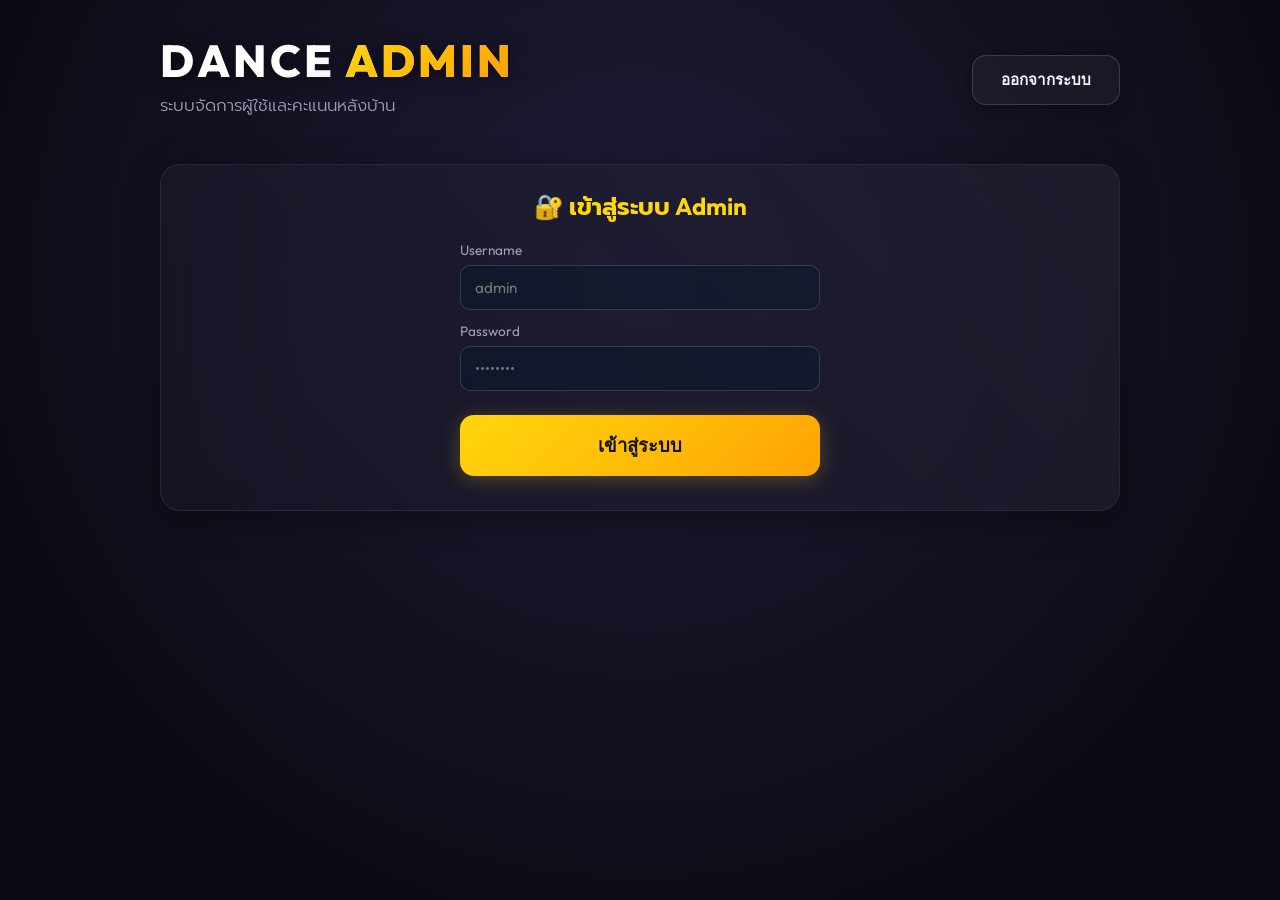
<file: frontend/pages/admin.html>
<!DOCTYPE html>
<html lang="th">
<head>
  <meta charset="UTF-8" />
  <meta name="viewport" content="width=device-width, initial-scale=1.0" />
  <title>ผู้ดูแลระบบ (Admin) — DANCE DETECTOR</title>
  <link rel="stylesheet" href="../css/style.css" />
  <style>
    .admin-container { max-width: 1000px; }
    .admin-header { display: flex; justify-content: space-between; align-items: center; margin-bottom: 20px; text-align: left; }
    .admin-table { width: 100%; margin-top: 16px; border-collapse: collapse; }
    .admin-table th, .admin-table td { padding: 12px; text-align: left; border-bottom: 1px solid rgba(255,255,255,0.08); font-size: 0.9rem; }
    .admin-table th { color: var(--accent); background: rgba(0,0,0,0.3); }
    .badge-role { padding: 4px 8px; border-radius: 6px; font-size: 0.75rem; font-weight: bold; text-transform: uppercase; }
    .badge-role.admin { background: var(--accent); color: #000; }
    .badge-role.player { background: rgba(255,255,255,0.1); color: var(--muted); }
    .action-btn-sm { padding: 4px 8px; font-size: 0.75rem; margin-right: 4px; border-radius: 6px; }
  </style>
</head>
<body>
  <div class="container admin-container">
    <div class="admin-header">
      <div>
        <h1>DANCE <span class="accent">ADMIN</span></h1>
        <p class="tagline">ระบบจัดการผู้ใช้และคะแนนหลังบ้าน</p>
      </div>
      <div>
        <span id="admin-name" style="margin-right: 12px; color: var(--accent2);"></span>
        <button id="btn-logout" class="btn btn-secondary">ออกจากระบบ</button>
      </div>
    </div>

    <!-- Section Login Form (แสดงเมื่อยังไม่ได้ Login เป็น Admin) -->
    <section id="sec-login" class="card">
      <h2 style="margin-bottom: 16px; color: var(--accent);">🔐 เข้าสู่ระบบ Admin</h2>
      <form id="form-admin-login" style="max-width: 360px; margin: 0 auto; text-align: left;">
        <div class="input-group">
          <label>Username</label>
          <input type="text" id="admin-user" required placeholder="admin" />
        </div>
        <div class="input-group">
          <label>Password</label>
          <input type="password" id="admin-pass" required placeholder="••••••••" />
        </div>
        <button type="submit" class="btn btn-primary" style="width:100%; margin-top: 12px;">เข้าสู่ระบบ</button>
        <p id="login-msg" class="notice" style="margin-top: 10px; color: var(--danger); text-align: center;"></p>
      </form>
    </section>

    <!-- Section Dashboard (แสดงเมื่อ Login แล้ว) -->
    <section id="sec-dashboard" class="card hidden">
      <h2 style="text-align: left; color: var(--accent2); margin-bottom: 12px;">👥 การจัดการผู้ใช้งาน (User Management)</h2>
      <div style="overflow-x: auto;">
        <table class="admin-table">
          <thead>
            <tr>
              <th>ID</th>
              <th>Username</th>
              <th>Display Name</th>
              <th>Role</th>
              <th>Type</th>
              <th>Created At</th>
              <th>Actions</th>
            </tr>
          </thead>
          <tbody id="user-table-body">
            <tr><td colspan="7" style="text-align: center;">กำลังโหลดข้อมูล...</td></tr>
          </tbody>
        </table>
      </div>
    </section>
  </div>

  <script type="module">
    import { loginUser, fetchCurrentUser, fetchAdminUsers, updateAdminUserRole, deleteAdminUser, setAuthToken } from "../js/api.js";

    const $ = (id) => document.getElementById(id);

    async function checkAuth() {
      try {
        const user = await fetchCurrentUser();
        if (user && user.role === "admin") {
          $("sec-login").classList.add("hidden");
          $("sec-dashboard").classList.remove("hidden");
          $("admin-name").textContent = `👤 Admin: ${user.display_name}`;
          loadUsers();
        } else {
          $("sec-login").classList.remove("hidden");
          $("sec-dashboard").classList.add("hidden");
        }
      } catch (err) {
        $("sec-login").classList.remove("hidden");
        $("sec-dashboard").classList.add("hidden");
      }
    }

    $("form-admin-login").addEventListener("submit", async (e) => {
      e.preventDefault();
      $("login-msg").textContent = "";
      try {
        await loginUser($("admin-user").value, $("admin-pass").value);
        checkAuth();
      } catch (err) {
        $("login-msg").textContent = err.message;
      }
    });

    $("btn-logout").addEventListener("click", () => {
      setAuthToken(null);
      checkAuth();
    });

    async function loadUsers() {
      try {
        const users = await fetchAdminUsers();
        const tbody = $("user-table-body");
        tbody.innerHTML = users.map(u => `
          <tr>
            <td>${u.id}</td>
            <td>${u.username || '-'}</td>
            <td><strong>${u.display_name}</strong></td>
            <td><span class="badge-role ${u.role}">${u.role}</span></td>
            <td>${u.is_guest ? 'Guest' : 'Member'}</td>
            <td>${u.created_at}</td>
            <td>
              <button class="btn btn-secondary action-btn-sm btn-role" data-id="${u.id}" data-role="${u.role === 'admin' ? 'player' : 'admin'}">
                ${u.role === 'admin' ? 'Set Player' : 'Set Admin'}
              </button>
              <button class="btn btn-quit-game action-btn-sm btn-del" data-id="${u.id}">ลบ</button>
            </td>
          </tr>
        `).join("");

        document.querySelectorAll(".btn-role").forEach(btn => {
          btn.addEventListener("click", async (e) => {
            const uid = e.target.dataset.id;
            const newRole = e.target.dataset.role;
            if (confirm(`คุณต้องการเปลี่ยน Role ของ User #${uid} เป็น ${newRole} หรือไม่?`)) {
              await updateAdminUserRole(uid, newRole);
              loadUsers();
            }
          });
        });

        document.querySelectorAll(".btn-del").forEach(btn => {
          btn.addEventListener("click", async (e) => {
            const uid = e.target.dataset.id;
            if (confirm(`คุณต้องการลบ User #${uid} หรือไม่?`)) {
              await deleteAdminUser(uid);
              loadUsers();
            }
          });
        });

      } catch (err) {
        alert(err.message);
      }
    }

    checkAuth();
  </script>
</body>
</html>
</file>
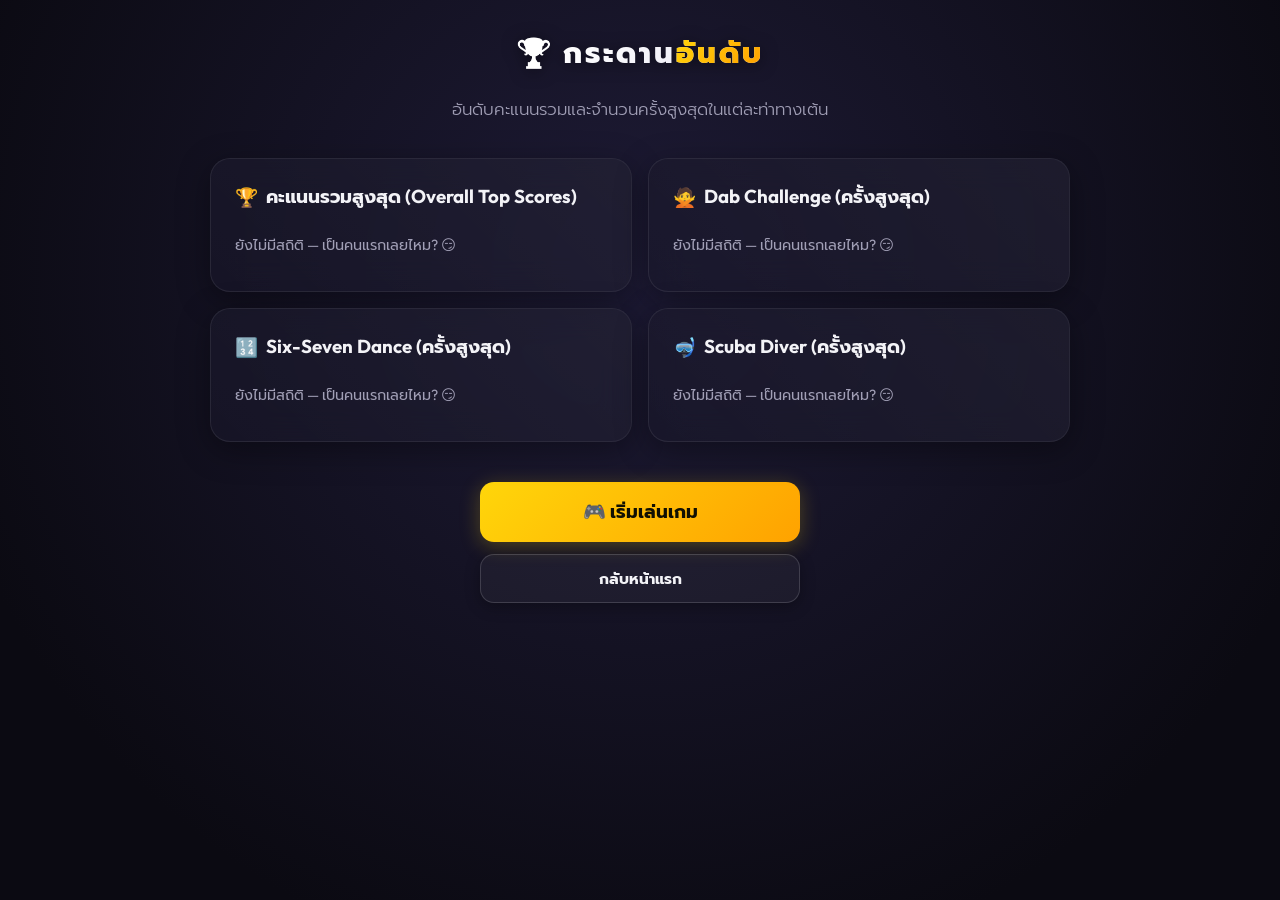
<file: frontend/pages/leaderboard.html>
<!DOCTYPE html>
<html lang="th">
<head>
  <meta charset="UTF-8" />
  <meta name="viewport" content="width=device-width, initial-scale=1.0" />
  <title>กระดานอันดับ — DANCE DETECTOR</title>
  <link rel="stylesheet" href="../css/style.css" />
</head>
<body>
  <div class="container" style="max-width: 900px;">
    <h1 style="font-size:1.8rem; margin-bottom: 6px;">🏆 กระดาน<span class="accent">อันดับ</span></h1>
    <p class="tagline" style="margin-bottom: 20px;">อันดับคะแนนรวมและจำนวนครั้งสูงสุดในแต่ละท่าทางเต้น</p>

    <!-- Grid 4 ตารางผู้นำ -->
    <div id="leaderboards-grid" style="display: grid; grid-template-columns: repeat(auto-fit, minmax(380px, 1fr)); gap: 16px;">
      <div class="card"><div class="spinner"></div></div>
    </div>

    <div style="margin: 24px 0; display: flex; flex-direction: column; gap: 12px; align-items: center;">
      <a class="btn btn-primary" href="play.html" style="width: 100%; max-width: 320px;">🎮 เริ่มเล่นเกม</a>
      <a class="btn btn-secondary" href="../index.html" style="width: 100%; max-width: 320px;">กลับหน้าแรก</a>
    </div>
  </div>

  <script type="module">
    import { fetchLeaderboards } from "../js/api.js";

    const grid = document.getElementById("leaderboards-grid");
    const myId = Number(sessionStorage.getItem("myScoreId"));

    function renderTable(list, type = "score") {
      if (!list || list.length === 0) {
        return `<p class="notice" style="font-size:0.9rem; padding: 12px 0;">ยังไม่มีสถิติ — เป็นคนแรกเลยไหม? 😏</p>`;
      }
      return `<table class="board">
        <tr><th>#</th><th>ชื่อผู้เล่น</th><th style="text-align:right">${type === "score" ? "คะแนนรวม" : "จำนวนครั้ง"}</th></tr>
        ${list.map((s, i) => `
          <tr${s.id === myId ? ' style="outline:2px solid var(--accent);border-radius:6px;background:rgba(255,214,10,0.15)"' : ""}>
            <td>${["🥇","🥈","🥉"][i] ?? (i + 1)}</td>
            <td><strong>${s.nickname}</strong></td>
            <td style="text-align:right; font-weight:700; color:var(--accent)">
              ${type === "score" ? Number(s.score).toFixed(0) : `${s.count ?? s.dab_count ?? 0} ครั้ง`}
            </td>
          </tr>`).join("")}
      </table>`;
    }

    try {
      const data = await fetchLeaderboards(10);
      grid.innerHTML = `
        <!-- ตารางที่ 1: คะแนนรวมสูงสุด -->
        <div class="card" style="text-align:left;">
          <h3 style="margin-bottom:12px; display:flex; align-items:center; gap:8px;">
            <span>🏆</span> คะแนนรวมสูงสุด (Overall Top Scores)
          </h3>
          ${renderTable(data.overall, "score")}
        </div>

        <!-- ตารางที่ 2: ท่า Dab (จำนวนครั้งสูงสุด) -->
        <div class="card" style="text-align:left;">
          <h3 style="margin-bottom:12px; display:flex; align-items:center; gap:8px;">
            <span>🙅</span> Dab Challenge (ครั้งสูงสุด)
          </h3>
          ${renderTable(data.dab, "count")}
        </div>

        <!-- ตารางที่ 3: ท่า Six-Seven (จำนวนครั้งสูงสุด) -->
        <div class="card" style="text-align:left;">
          <h3 style="margin-bottom:12px; display:flex; align-items:center; gap:8px;">
            <span>🔢</span> Six-Seven Dance (ครั้งสูงสุด)
          </h3>
          ${renderTable(data.six_seven, "count")}
        </div>

        <!-- ตารางที่ 4: ท่า Scuba Diver (จำนวนครั้งสูงสุด) -->
        <div class="card" style="text-align:left;">
          <h3 style="margin-bottom:12px; display:flex; align-items:center; gap:8px;">
            <span>🤿</span> Scuba Diver (ครั้งสูงสุด)
          </h3>
          ${renderTable(data.scuba, "count")}
        </div>
      `;
    } catch {
      grid.innerHTML = `<div class="card"><p class="notice">โหลดกระดานอันดับไม่สำเร็จ ลองรีเฟรชอีกครั้ง</p></div>`;
    }
  </script>
</body>
</html>
</file>
<file: frontend/css/style.css>
@import url('https://fonts.googleapis.com/css2?family=Outfit:wght@400;600;800&family=Prompt:wght@300;400;600;700&display=swap');

/* ═══ ธีมพรีเมียม DANCE DETECTOR — มืดแนว Sci-Fi เกมอาร์เคด ═══ */
* { 
  margin: 0; 
  padding: 0; 
  box-sizing: border-box; 
}

:root {
  --bg: #0b0a12;
  --bg-gradient: radial-gradient(circle at 50% 30%, #1e1b36 0%, #0b0a12 80%);
  --card: rgba(25, 23, 42, 0.65);
  --card-border: rgba(255, 255, 255, 0.08);
  --accent: #ffd60a;
  --accent-glow: rgba(255, 214, 10, 0.25);
  --accent2: #00f5d4;
  --accent2-glow: rgba(0, 245, 212, 0.35);
  --danger: #ff5d8f;
  --danger-glow: rgba(255, 93, 143, 0.3);
  --text: #f3f3f7;
  --muted: #a09eb5;
  --glow-speed: 2s;
}

body {
  background: var(--bg);
  background-image: var(--bg-gradient);
  color: var(--text);
  font-family: "Outfit", "Prompt", system-ui, -apple-system, sans-serif;
  min-height: 100vh;
  display: flex;
  flex-direction: column;
  align-items: center;
  overflow-x: hidden;
}

.container { 
  width: 100%; 
  max-width: 580px; 
  padding: 32px 20px; 
  text-align: center; 
  display: flex;
  flex-direction: column;
  gap: 16px;
  animation: fadeIn 0.6s ease-out;
}

/* คอนเทนเนอร์ขนาดใหญ่พิเศษสำหรับหน้าเล่น เพื่อขยายหน้ากล้อง */
.container.container-wide { 
  max-width: 1080px; 
}

h1 { 
  font-size: 2.8rem; 
  font-weight: 800;
  letter-spacing: 3px; 
  text-transform: uppercase;
  background: linear-gradient(135deg, #ffffff 40%, #c4c1e0 100%);
  -webkit-background-clip: text;
  -webkit-text-fill-color: transparent;
  filter: drop-shadow(0 2px 8px rgba(0,0,0,0.5));
  margin-bottom: 4px;
}
h1 .accent { 
  color: var(--accent); 
  background: linear-gradient(135deg, var(--accent) 0%, #ff9e00 100%);
  -webkit-background-clip: text;
  -webkit-text-fill-color: transparent;
}
.tagline { 
  color: var(--muted); 
  font-size: 1.05rem;
  margin: 0px 0 10px; 
  font-weight: 300;
}

/* ดีไซน์การ์ดแบบ Glassmorphism */
.card {
  background: var(--card);
  backdrop-filter: blur(16px);
  -webkit-backdrop-filter: blur(16px);
  border: 1px solid var(--card-border);
  border-radius: 20px;
  padding: 24px;
  box-shadow: 0 8px 32px 0 rgba(0, 0, 0, 0.37);
  transition: all 0.3s cubic-bezier(0.4, 0, 0.2, 1);
  position: relative;
  overflow: hidden;
}
.card::before {
  content: "";
  position: absolute;
  top: 0;
  left: 0;
  width: 100%;
  height: 100%;
  background: linear-gradient(225deg, rgba(255,255,255,0.03) 0%, rgba(255,255,255,0) 100%);
  pointer-events: none;
}
.card:hover {
  border-color: rgba(255, 255, 255, 0.15);
  box-shadow: 0 12px 40px 0 rgba(0, 0, 0, 0.5);
}

/* ปุ่มสไตล์ Arcade */
.btn {
  display: inline-flex;
  align-items: center;
  justify-content: center;
  border: none;
  border-radius: 14px;
  padding: 16px 36px;
  font-size: 1.15rem;
  font-weight: 700;
  cursor: pointer;
  text-decoration: none;
  transition: all 0.25s cubic-bezier(0.4, 0, 0.2, 1);
  box-shadow: 0 4px 15px rgba(0,0,0,0.3);
}

.btn-primary { 
  background: linear-gradient(135deg, var(--accent) 0%, #ffa200 100%); 
  color: #111003; 
  box-shadow: 0 4px 20px var(--accent-glow);
}
.btn-primary:hover { 
  transform: translateY(-2px);
  box-shadow: 0 6px 24px rgba(255, 214, 10, 0.45);
  filter: brightness(1.1);
}
.btn-primary:active {
  transform: translateY(1px);
}

.btn-secondary { 
  background: rgba(255, 255, 255, 0.04); 
  color: var(--text); 
  border: 1px solid rgba(255, 255, 255, 0.15); 
  font-size: 0.95rem; 
  padding: 12px 28px; 
}
.btn-secondary:hover {
  background: rgba(255, 255, 255, 0.08);
  border-color: rgba(255, 255, 255, 0.3);
  transform: translateY(-1px);
}
.btn-secondary:active {
  transform: translateY(1px);
}
.btn:disabled { 
  opacity: 0.5; 
  cursor: wait; 
}

/* ข้อความความเป็นส่วนตัว */
.privacy-note {
  background: rgba(0, 245, 212, 0.06);
  border: 1px solid rgba(0, 245, 212, 0.25);
  color: var(--accent2);
  border-radius: 12px;
  padding: 14px;
  font-size: 0.92rem;
  line-height: 1.5;
  box-shadow: 0 0 15px rgba(0, 245, 212, 0.05);
}
.notice { 
  color: var(--muted); 
  font-size: 0.88rem; 
  line-height: 1.4;
}

/* ═══ ส่วนการแสดงผลกล้องและตรวจจับ (Stage Area) ═══ */
.play-layout {
  display: grid;
  grid-template-columns: 1.5fr 1fr;
  gap: 28px;
  text-align: left;
  margin-top: 12px;
  width: 100%;
}

.play-main {
  display: flex;
  flex-direction: column;
  gap: 16px;
}

.play-sidebar {
  display: flex;
  flex-direction: column;
  gap: 20px;
}

/* กล้องหลักขยายขนาดใหญ่ขึ้น */
.stage {
  position: relative;
  width: 100%;
  aspect-ratio: 4 / 3;
  background: #000;
  border-radius: 24px;
  overflow: hidden;
  border: 2px solid rgba(255, 255, 255, 0.08);
  box-shadow: 0 20px 50px rgba(0, 0, 0, 0.6);
}
.stage video, .stage canvas {
  position: absolute;
  inset: 0;
  width: 100%;
  height: 100%;
  object-fit: cover;
  transform: scaleX(-1);
}
.stage canvas { 
  z-index: 2; 
}

/* การจัดวางป้ายสถานะทับบนวิดีโอแบบไม่ทับซ้อนกัน */
.overlay {
  position: absolute;
  z-index: 3;
  pointer-events: none;
  display: flex;
  align-items: center;
}
.overlay.top { 
  top: 16px; 
  left: 16px;
}
.overlay.top-right {
  top: 16px;
  right: 16px;
}

/* ป้ายสถานะแบบไม่บดบังสายตา */
.badge {
  background: rgba(11, 10, 18, 0.85);
  border: 1px solid rgba(255, 255, 255, 0.1);
  color: #fff;
  border-radius: 12px;
  padding: 10px 20px;
  font-size: 0.95rem;
  font-weight: 600;
  backdrop-filter: blur(8px);
  -webkit-backdrop-filter: blur(8px);
  box-shadow: 0 4px 15px rgba(0, 0, 0, 0.4);
  transition: all 0.3s ease;
  display: inline-flex;
  align-items: center;
  gap: 8px;
}
.badge.ok { 
  color: var(--accent2); 
  border-color: var(--accent2);
  box-shadow: 0 0 15px var(--accent2-glow);
}
.badge.warn { 
  color: var(--accent); 
  border-color: var(--accent);
  box-shadow: 0 0 15px var(--accent-glow);
}

/* คะแนนสดแบบแคปซูลนีออน */
.live-score-pill {
  background: rgba(11, 10, 18, 0.85);
  border: 1px solid var(--accent);
  border-radius: 12px;
  padding: 8px 16px;
  display: flex;
  flex-direction: column;
  align-items: center;
  backdrop-filter: blur(8px);
  -webkit-backdrop-filter: blur(8px);
  box-shadow: 0 0 15px var(--accent-glow);
}
.live-score-pill .pill-label {
  font-size: 0.65rem;
  color: var(--muted);
  text-transform: uppercase;
  letter-spacing: 1px;
}
.live-score {
  font-size: 1.8rem;
  font-weight: 800;
  color: var(--accent);
  line-height: 1.1;
}

/* ═══ แผงควบคุมและดีบักในคอลัมน์ขวา ═══ */
.status-card {
  display: flex;
  flex-direction: column;
  align-items: center;
  justify-content: center;
  text-align: center;
  padding: 32px 24px;
}

.counter-display {
  display: flex;
  flex-direction: column;
  align-items: center;
  gap: 8px;
  margin-bottom: 16px;
}
.counter-label {
  font-size: 1rem;
  color: var(--muted);
  text-transform: uppercase;
  letter-spacing: 1px;
}
.counter-number-wrapper {
  background: rgba(255, 255, 255, 0.02);
  border: 1px solid rgba(255, 255, 255, 0.05);
  border-radius: 20px;
  width: 140px;
  height: 140px;
  display: flex;
  align-items: center;
  justify-content: center;
  box-shadow: inset 0 4px 10px rgba(0,0,0,0.5);
}
.counter-number {
  font-size: 4.8rem;
  font-weight: 800;
  color: var(--accent2);
  text-shadow: 0 0 20px var(--accent2-glow);
  transition: transform 0.15s cubic-bezier(0.175, 0.885, 0.32, 1.275);
  display: inline-block;
}

/* แอนิเมชันป๊อป (Pulse) ตอนได้คะแนน */
.pulse-active {
  animation: counterBump 0.4s cubic-bezier(0.175, 0.885, 0.32, 1.275);
}
@keyframes counterBump {
  0% { transform: scale(1); }
  50% { transform: scale(1.3); color: var(--accent); text-shadow: 0 0 30px var(--accent-glow); }
  100% { transform: scale(1); }
}

.play-instructions {
  max-width: 240px;
  margin-top: 10px;
}

/* แถบควบคุม */
.controls-card {
  display: grid;
  grid-template-columns: 1fr 1fr;
  gap: 12px;
}
.btn-toggle-debug {
  background: rgba(255, 255, 255, 0.04);
  color: var(--muted);
  border: 1px solid rgba(255, 255, 255, 0.1);
  font-size: 0.9rem;
  padding: 14px;
}
.btn-toggle-debug.active {
  background: rgba(255, 214, 10, 0.1);
  border-color: var(--accent);
  color: var(--accent);
  box-shadow: 0 0 10px var(--accent-glow);
}
.btn-quit-game {
  background: rgba(255, 93, 143, 0.1);
  color: var(--danger);
  border: 1px solid rgba(255, 93, 143, 0.2);
  font-size: 0.95rem;
  padding: 14px;
}
.btn-quit-game:hover {
  background: rgba(255, 93, 143, 0.25);
  border-color: var(--danger);
  box-shadow: 0 0 15px var(--danger-glow);
}

/* แผงดีบั๊กแยกส่วนและพับเก็บได้ */
.debug-panel {
  background: rgba(11, 10, 18, 0.9);
  border: 1px solid rgba(0, 245, 212, 0.2);
  border-radius: 16px;
  padding: 16px;
  display: flex;
  flex-direction: column;
  gap: 12px;
  box-shadow: 0 10px 30px rgba(0,0,0,0.5);
  transition: all 0.3s ease;
  max-height: 500px;
  opacity: 1;
  overflow: hidden;
}
.debug-panel.hidden-debug {
  max-height: 0;
  padding-top: 0;
  padding-bottom: 0;
  border-color: transparent;
  opacity: 0;
  pointer-events: none;
  margin: 0;
}
.debug-header {
  display: flex;
  justify-content: space-between;
  align-items: center;
  border-bottom: 1px solid rgba(255, 255, 255, 0.08);
  padding-bottom: 8px;
}
.debug-header h4 { 
  color: var(--accent2); 
  font-size: 0.8rem; 
  font-weight: 600;
  letter-spacing: 1px;
}
.btn-mini {
  background: rgba(255, 255, 255, 0.05);
  border: 1px solid rgba(255,255,255,0.15);
  color: #fff;
  border-radius: 6px;
  padding: 4px 8px;
  font-size: 0.65rem;
  cursor: pointer;
  font-family: inherit;
  transition: all 0.2s;
}
.btn-mini:hover {
  background: rgba(255, 255, 255, 0.12);
  border-color: var(--accent2);
}
.debug-body {
  font-family: 'Courier New', monospace;
  font-size: 0.75rem;
  color: #bbf7d0;
  line-height: 1.6;
}

/* ═══ ตารางคะแนนลีดเดอร์บอร์ด ═══ */
table.board { 
  width: 100%; 
  border-collapse: separate; 
  border-spacing: 0 8px;
  margin-top: 8px;
}
table.board th {
  color: var(--muted);
  font-weight: 600;
  font-size: 0.85rem;
  text-transform: uppercase;
  letter-spacing: 1px;
  padding: 8px 12px;
}
table.board tr {
  transition: transform 0.2s;
}
table.board td { 
  padding: 14px 12px; 
  text-align: left; 
  background: rgba(255, 255, 255, 0.02);
  border-top: 1px solid rgba(255, 255, 255, 0.04);
  border-bottom: 1px solid rgba(255, 255, 255, 0.04);
}
table.board td:first-child {
  border-top-left-radius: 12px;
  border-bottom-left-radius: 12px;
  border-left: 1px solid rgba(255, 255, 255, 0.04);
}
table.board td:last-child {
  border-top-right-radius: 12px;
  border-bottom-right-radius: 12px;
  border-right: 1px solid rgba(255, 255, 255, 0.04);
}
table.board tr:hover td { 
  background: rgba(255, 255, 255, 0.05); 
}
table.board .score-col { 
  text-align: right; 
  color: var(--accent); 
  font-weight: 700; 
  font-size: 1.1rem;
}

/* กล่องความผิดพลาดกล้อง */
.error-box { 
  border: 1px solid rgba(255, 93, 143, 0.35) !important; 
  box-shadow: 0 10px 30px var(--danger-glow);
}
.error-box h2 { 
  color: var(--danger); 
  margin-bottom: 12px; 
  font-size: 1.5rem;
}
.error-box ol { 
  text-align: left; 
  margin: 16px 0 16px 24px; 
  color: var(--muted); 
  line-height: 1.7;
}

.hidden { 
  display: none !important; 
}

/* โหลดเดอร์แอนิเมชัน */
.spinner {
  width: 48px; 
  height: 48px;
  margin: 24px auto;
  border: 4px solid rgba(255, 255, 255, 0.05);
  border-top-color: var(--accent2);
  border-radius: 50%;
  animation: spin 0.8s cubic-bezier(0.5, 0.1, 0.5, 0.9) infinite;
  box-shadow: 0 0 15px rgba(0, 245, 212, 0.15);
}
@keyframes spin { 
  to { transform: rotate(360deg); } 
}

@keyframes fadeIn {
  from { opacity: 0; transform: translateY(10px); }
  to { opacity: 1; transform: translateY(0); }
}

/* ═══ การแสดงผลบนอุปกรณ์เคลื่อนที่ ═══ */
@media (max-width: 768px) {
  .play-layout {
    grid-template-columns: 1fr;
    gap: 20px;
  }
  
  .play-sidebar {
    gap: 16px;
  }

  .stage {
    aspect-ratio: 4 / 3;
    border-radius: 16px;
  }

  .counter-number-wrapper {
    width: 100px;
    height: 100px;
  }
  .counter-number {
    font-size: 3.5rem;
  }
  
  .container {
    padding: 20px 12px;
  }
  h1 { 
    font-size: 2.1rem; 
  }
}

/* ═══ UI ส่วนเสริมสำหรับ Phase 1: Game Loop, Timer & Modal ═══ */

/* Countdown Overlay ทับจอวิดีโอ */
.countdown-overlay {
  position: absolute;
  inset: 0;
  background: rgba(11, 10, 18, 0.75);
  backdrop-filter: blur(8px);
  z-index: 10;
  display: flex;
  align-items: center;
  justify-content: center;
  animation: fadeIn 0.2s ease-out;
}
.countdown-overlay span {
  font-size: 8rem;
  font-weight: 800;
  color: var(--accent);
  text-shadow: 0 0 40px var(--accent-glow);
  animation: countdownPop 0.8s ease-in-out infinite;
}
@keyframes countdownPop {
  0% { transform: scale(0.5); opacity: 0; }
  50% { transform: scale(1.2); opacity: 1; }
  100% { transform: scale(1); opacity: 0; }
}

/* แถบเวลา (Timer Bar) */
.timer-container {
  width: 100%;
  display: flex;
  flex-direction: column;
  gap: 6px;
}
.timer-header {
  display: flex;
  justify-content: space-between;
  align-items: center;
}
.timer-label {
  font-size: 0.85rem;
  color: var(--muted);
  text-transform: uppercase;
  letter-spacing: 1px;
}
.timer-seconds {
  font-size: 1.2rem;
  font-weight: 800;
  color: var(--accent2);
}
.timer-bar-bg {
  width: 100%;
  height: 10px;
  background: rgba(255, 255, 255, 0.08);
  border-radius: 6px;
  overflow: hidden;
}
.timer-bar-fill {
  height: 100%;
  width: 100%;
  background: linear-gradient(90deg, var(--accent2) 0%, var(--accent) 100%);
  transition: width 0.1s linear;
  box-shadow: 0 0 10px var(--accent2-glow);
}
.timer-bar-fill.warning {
  background: linear-gradient(90deg, var(--accent) 0%, var(--danger) 100%);
  box-shadow: 0 0 10px var(--danger-glow);
}

/* Modal สรุปผลการเล่น */
.modal-backdrop {
  position: fixed;
  inset: 0;
  background: rgba(11, 10, 18, 0.85);
  backdrop-filter: blur(12px);
  -webkit-backdrop-filter: blur(12px);
  z-index: 100;
  display: flex;
  align-items: center;
  justify-content: center;
  padding: 20px;
  animation: fadeIn 0.3s cubic-bezier(0.4, 0, 0.2, 1);
}
.modal-card {
  background: var(--card);
  border: 1px solid var(--card-border);
  border-radius: 24px;
  padding: 32px;
  max-width: 480px;
  width: 100%;
  box-shadow: 0 20px 60px rgba(0, 0, 0, 0.8);
  text-align: center;
}
.modal-title {
  font-size: 2rem;
  color: var(--accent);
  margin-bottom: 4px;
}
.modal-subtitle {
  color: var(--muted);
  font-size: 0.95rem;
  margin-bottom: 24px;
}

.summary-stats {
  display: grid;
  grid-template-columns: 1fr 1fr 1fr;
  gap: 12px;
  margin-bottom: 24px;
}
.stat-box {
  background: rgba(255, 255, 255, 0.03);
  border: 1px solid rgba(255, 255, 255, 0.08);
  border-radius: 16px;
  padding: 14px 8px;
  display: flex;
  flex-direction: column;
  align-items: center;
}
.stat-box.accent {
  border-color: var(--accent);
  background: rgba(255, 214, 10, 0.05);
}
.stat-value {
  font-size: 1.8rem;
  font-weight: 800;
  color: #fff;
}
.stat-box.accent .stat-value {
  color: var(--accent);
}
.stat-label {
  font-size: 0.75rem;
  color: var(--muted);
  margin-top: 4px;
}

/* ฟอร์มบันทึกคะแนน */
.save-score-section {
  text-align: left;
  background: rgba(255, 255, 255, 0.02);
  border-radius: 16px;
  padding: 20px;
  border: 1px solid rgba(255, 255, 255, 0.05);
}
.save-score-section h3 {
  font-size: 1.1rem;
  color: #fff;
  margin-bottom: 14px;
}
.input-group {
  display: flex;
  flex-direction: column;
  gap: 6px;
  margin-bottom: 12px;
}
.input-group label {
  font-size: 0.85rem;
  color: var(--muted);
}
.input-group input[type="text"],
.input-group input[type="password"],
.input-group input[type="email"],
.modal-card input[type="text"],
.modal-card input[type="password"],
.modal-card input[type="email"] {
  background: rgba(15, 23, 42, 0.9) !important;
  border: 1.5px solid rgba(255, 255, 255, 0.15) !important;
  border-radius: 10px !important;
  padding: 12px 14px !important;
  color: #fff !important;
  font-family: inherit !important;
  font-size: 0.95rem !important;
  outline: none !important;
  width: 100% !important;
  box-sizing: border-box !important;
  transition: border-color 0.2s, box-shadow 0.2s !important;
}
.input-group input:focus,
.modal-card input:focus {
  border-color: var(--accent2) !important;
  box-shadow: 0 0 10px var(--accent2-glow) !important;
}

.auth-optional-box {
  margin: 12px 0;
  padding: 10px;
  background: rgba(255, 255, 255, 0.02);
  border-radius: 8px;
}
.checkbox-label {
  font-size: 0.85rem;
  color: var(--muted);
  display: flex;
  align-items: center;
  gap: 8px;
  cursor: pointer;
}

.modal-actions {
  display: flex;
  gap: 12px;
  margin-top: 16px;
}
.modal-actions .btn {
  flex: 1;
  padding: 12px;
  font-size: 1rem;
}
</file>
